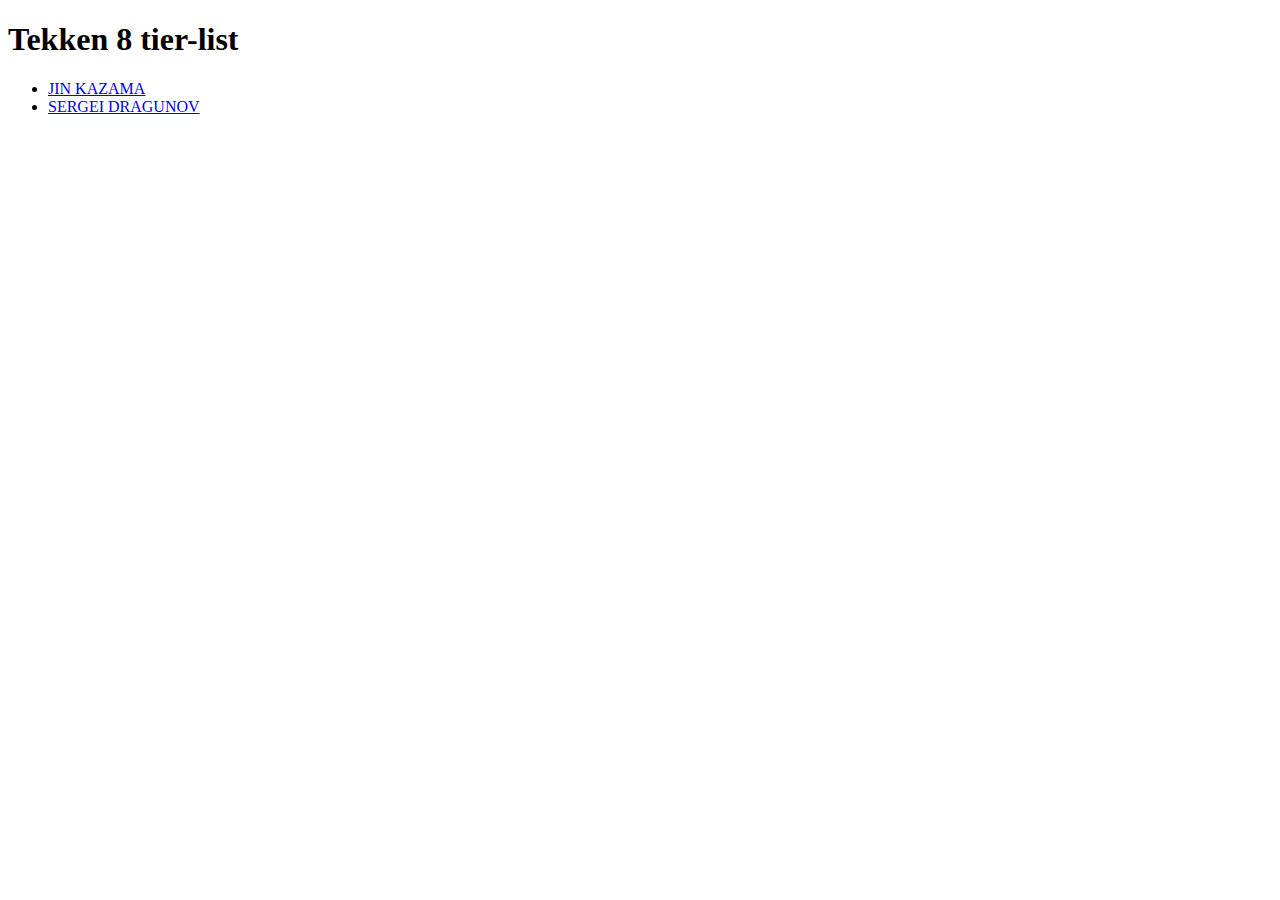
<file: index.html>
<!DOCTYPE html>
<html lang="en">
<head>
    <meta charset="UTF-8">
    <meta name="viewport" content="width=device-width, initial-scale=1.0">
    <title>Odin Recipes</title>
</head>

<body>
    <h1>Tekken 8 tier-list</h1>

    <ul>
        <li><a href="tiers/jin.html">JIN KAZAMA</a></li>
        <li><a href="tiers/dragunov.html">SERGEI DRAGUNOV</a></li>
    </ul>
</body>
</html>
</file>
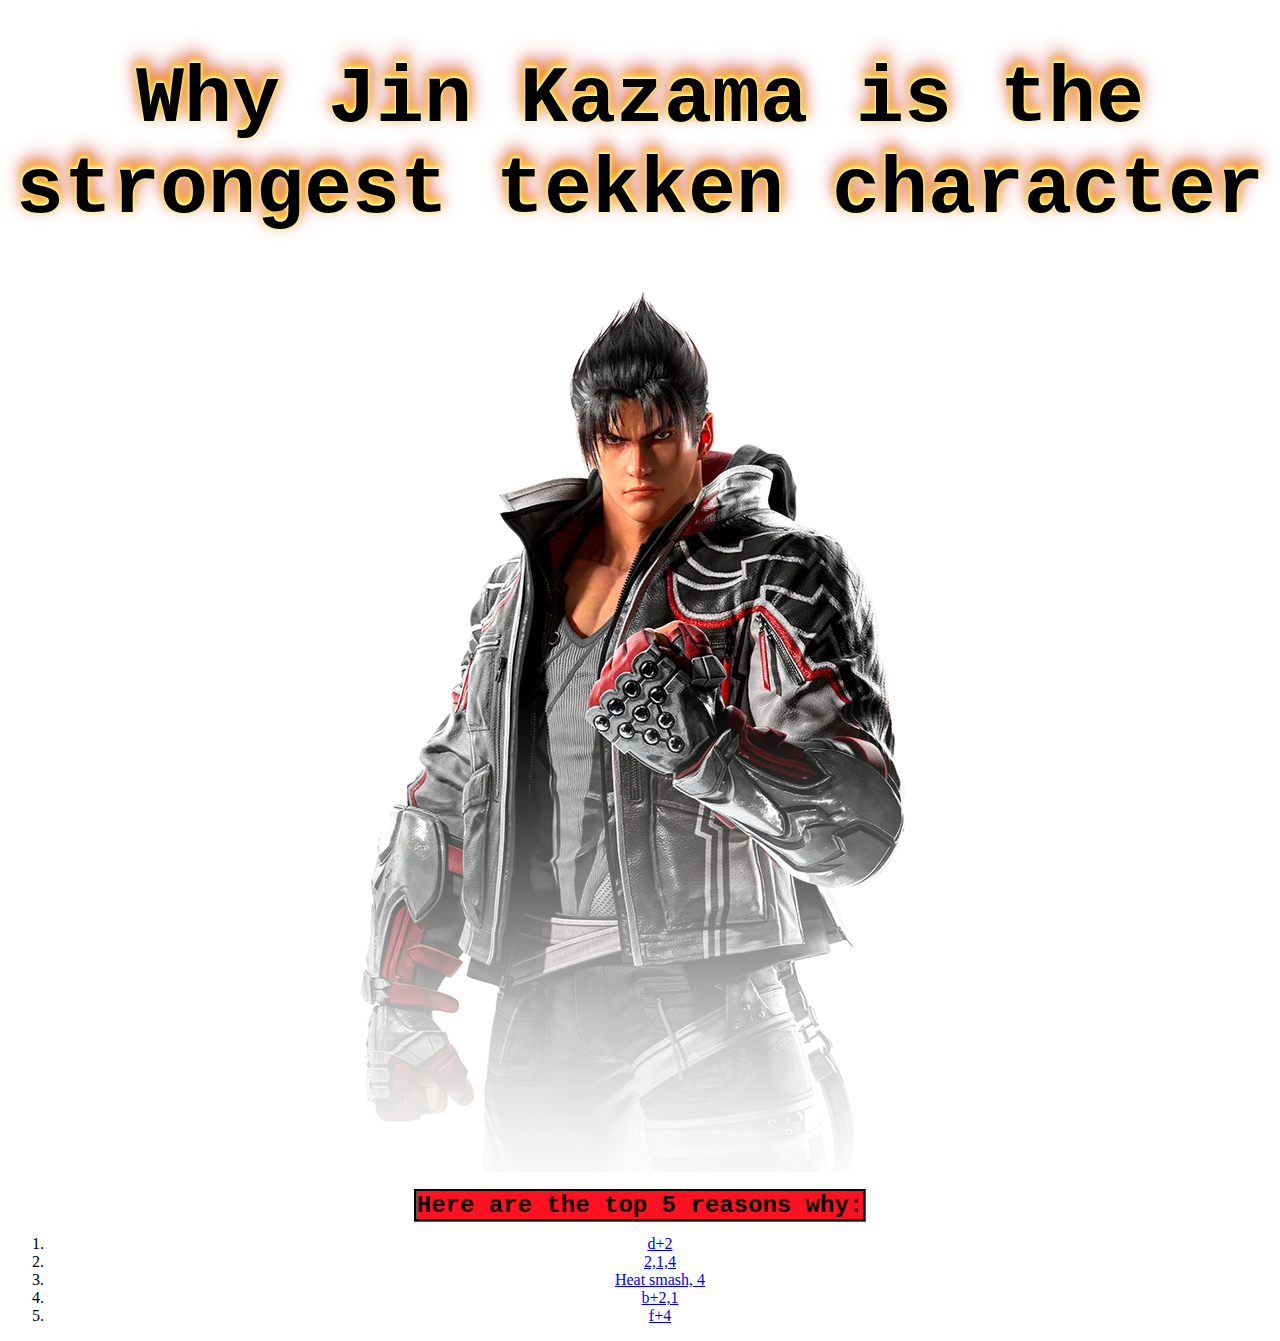
<file: tiers/jin.html>
<!DOCTYPE html>
<html lang="en">
<head>
    <meta charset="UTF-8">
    <meta name="viewport" content="width=device-width, initial-scale=1.0">
    <link rel="stylesheet" href="jin.css">
    <title>S+ tier Jin Kazama</title>
</head>

<body>
    <h1 class="header">Why Jin Kazama is the strongest tekken character</h1>

    <img src="./JIN-KAZAMA.webp">
    
    <p>
        <div id="thunder">Here are the top 5 reasons why:</div>
        <ol>
            <li><a href="https://tekkendocs.com/t8/jin/d2" target="_blank" rel="norefferer noopener">d+2</a></li>
            <li><a href="https://tekkendocs.com/jin/2,1,4" target="_blank" rel="norefferer noopener">2,1,4</a></li>
            <li><a href="https://tekkendocs.com/jin/H.23,4" target="_blank" rel="norefferer noopener">Heat smash, 4</a></li>
            <li><a href="https://tekkendocs.com/jin/b2,1" target="_blank" rel="norefferer noopener">b+2,1</a></li>
            <li><a href="https://tekkendocs.com/jin/f4" target="_blank" rel="norefferer noopener">f+4</a></li>
        </ol>
    </p>
</body>
</html>
</file>
<file: tiers/jin.css>
/* styles for jin page */

* {
    text-align: center;
}

/* Define the animation named "flicker" */
@keyframes flicker {
    /* Initial state of animation */
    0%, 
    /* Final state of animation */
    100% { 
        text-shadow: 
            0 -1px 3px #fff, /* Innermost layer - intense heat (white) */
            0 -2px 6px #FF3, /* Second layer - core of flame (yellow) */
            0 -6px 12px #F90, /* Middle layer - body of flame (orange) */
            0 -10px 20px #C33; /* Outermost layer - edges of flame (red) */
    }
    /* Middle state of animation */
    50% { 
        text-shadow: 
            0 -2px 6px #fff, /* Innermost layer - intense heat (white) */
            0 -4px 12px #FF3, /* Second layer - core of flame (yellow) */
            0 -8px 16px #F90, /* Middle layer - body of flame (orange) */
            0 -12px 24px #C33; /* Outermost layer - edges of flame (red) */
    }
}

.header {
    color: #000000; /* Light text color */
    text-align:center; /* Center alignment of text */
    font-family: 'Courier New', Courier, monospace; /* Monospace font */
    font-size: 80px; /* Text size */
    /* Multi-layered text-shadow for fire effect */
    text-shadow:
    0px -1px 3px #fff, /* Innermost layer - intense heat (white) */
    0px -2px 6px #FF3, /* Second layer - core of flame (yellow) */
    0px -6px 12px #F90, /* Middle layer - body of flame (orange) */
    0px -10px 20px #C33; /* Outermost layer - edges of flame (red) */

    /* Apply the "flicker" animation to the .fire class */
    animation: flicker 2s infinite;
}

#thunder {
    font-size: 24px;
    font-weight: bolder;
    font-family: 'Courier New', Courier, monospace;
    border: #000000;
    border-style:groove;
    display: inline;
    background-color: #FF1122;
}
</file>
